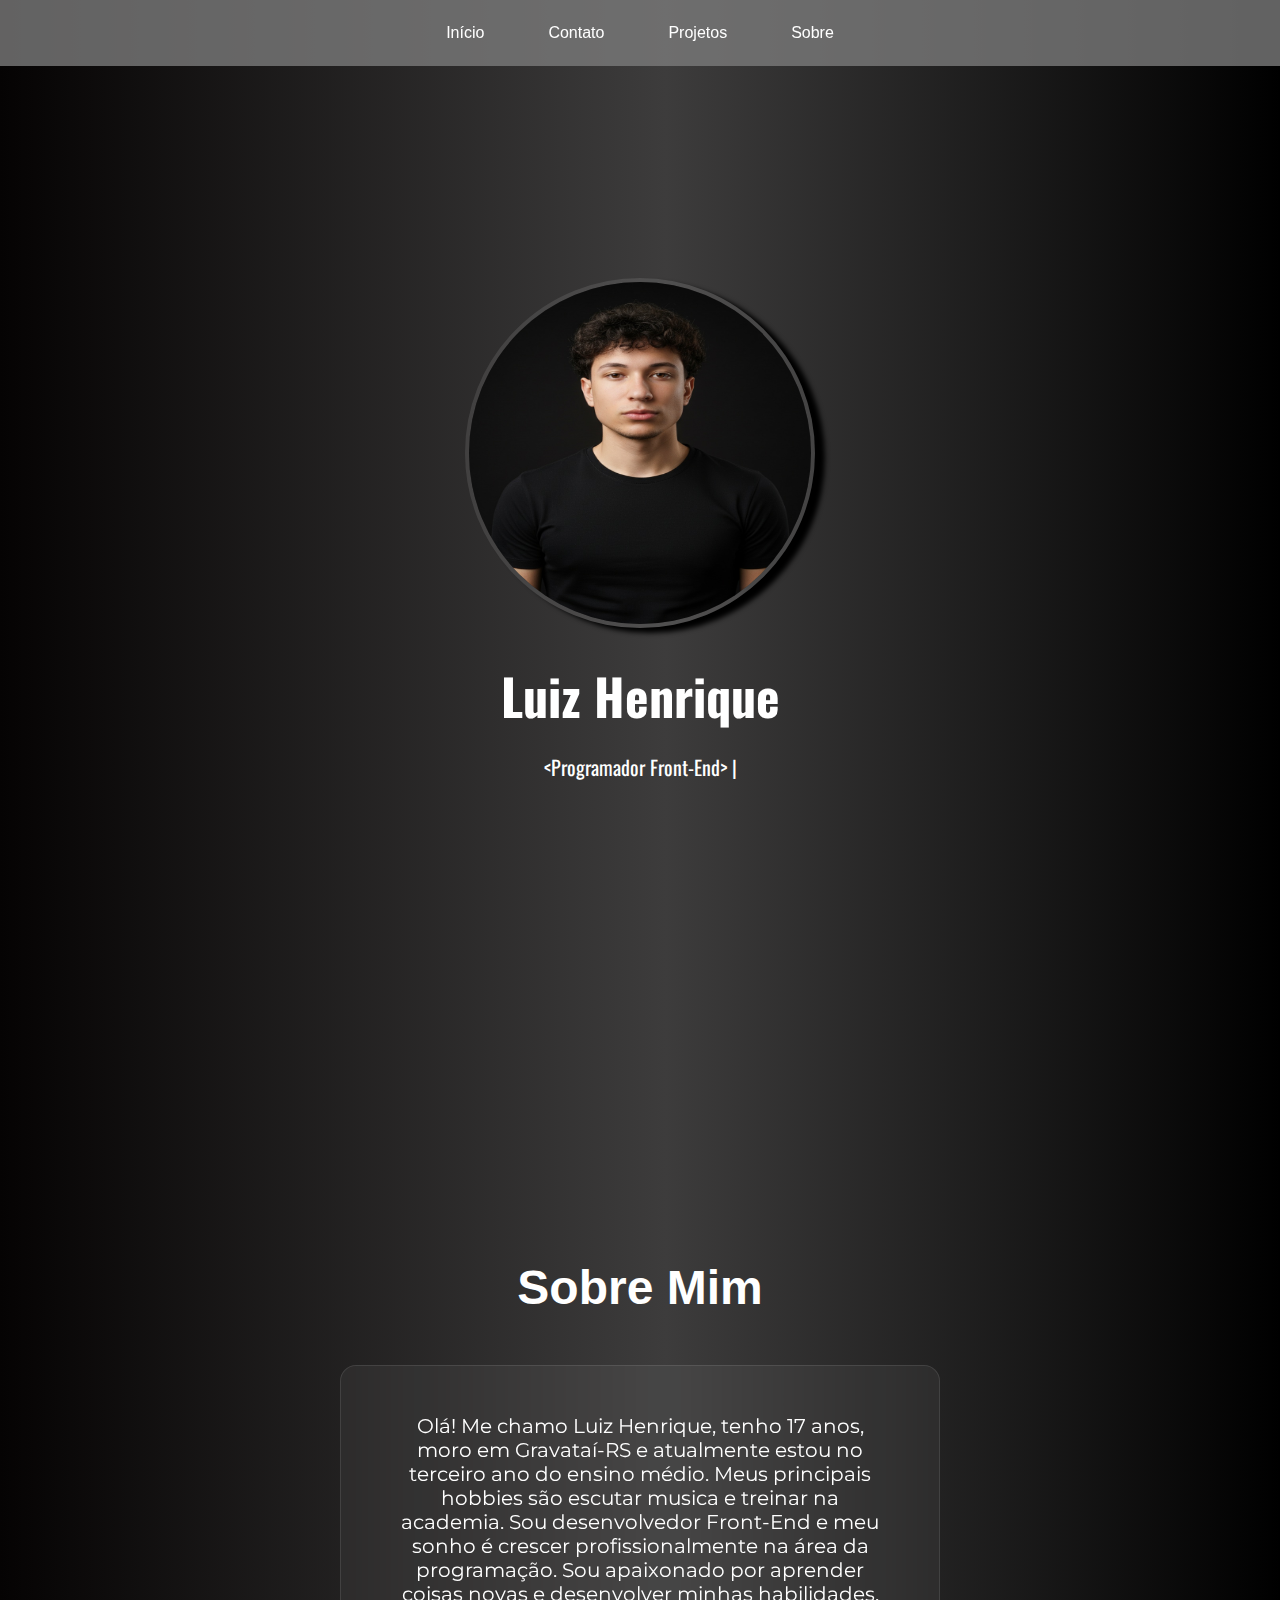
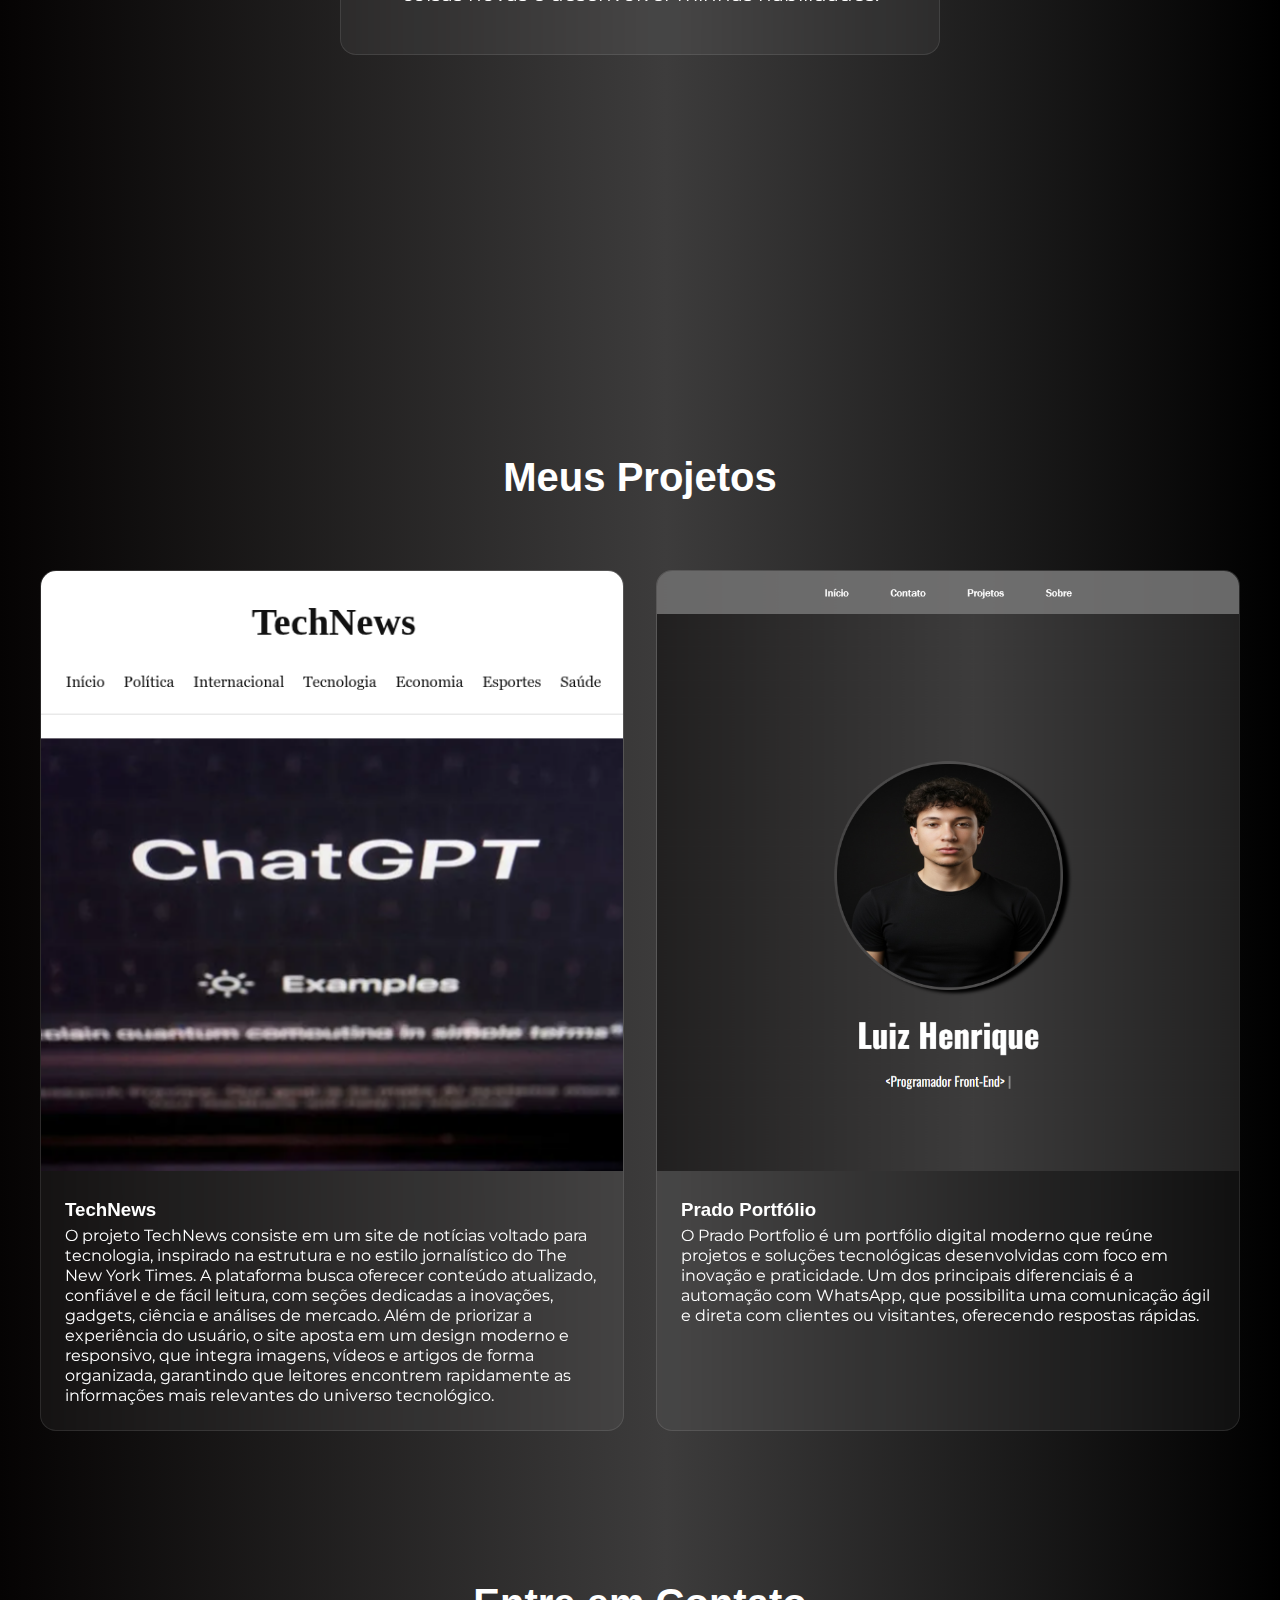
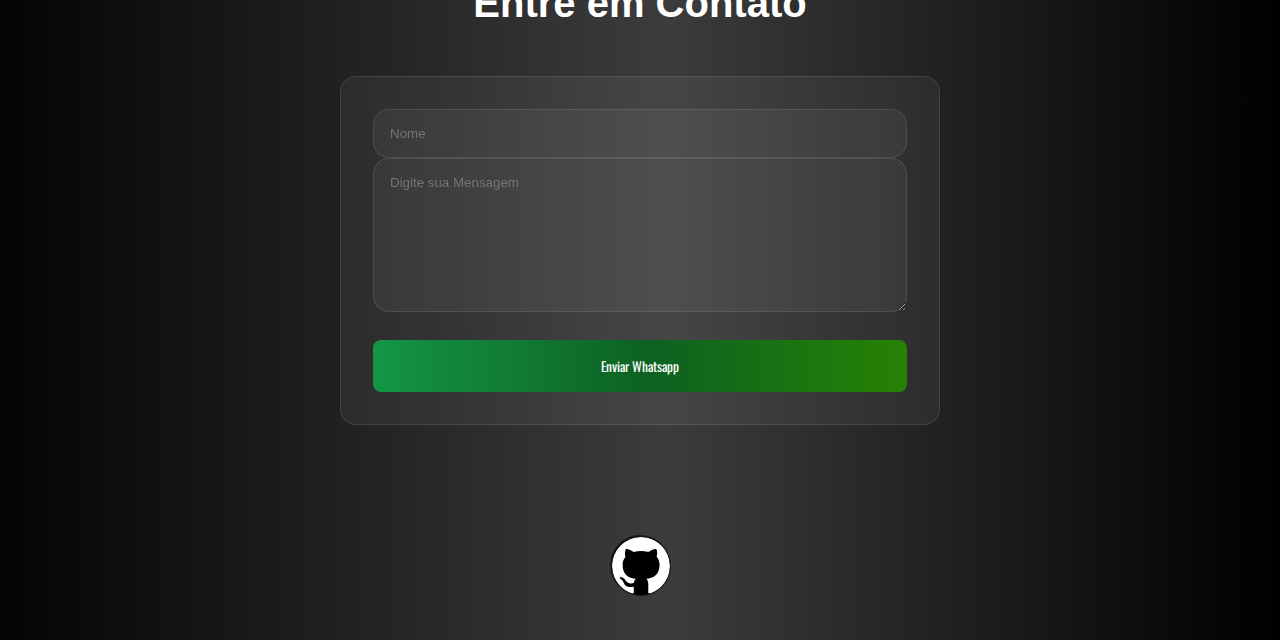
<file: index.html>
<!DOCTYPE html>
<html lang="pt-br">

<head>
    <meta charset="UTF-8">
    <meta name="viewport" content="width=device-width, initial-scale=1.0">
    <title>Portfólio Prado</title>
    <link rel="stylesheet" href="styles.css">
    <link rel="preconnect" href="https://fonts.googleapis.com">
    <link rel="preconnect" href="https://fonts.gstatic.com" crossorigin>
    <link
        href="https://fonts.googleapis.com/css2?family=Geo:ital@0;1&family=Montserrat:ital,wght@0,100..900;1,100..900&family=Orbitron:wght@400..900&family=Oswald:wght@200..700&display=swap"
        rel="stylesheet">

</head>

<body>
    <nav class="navegacao">
        <ul class="menu">
            <li>
                <a href="#inicio" class="menu-link">Início</a>
            </li>

            <li>
                <a href="#contatos" class="menu-link">Contato</a>
            </li>

            <li>
                <a href="#projetos" class="menu-link">Projetos</a>
            </li>

            <li>
                <a href="#sobre" class="menu-link">Sobre</a>

            </li>

        </ul>


    </nav>

    <main id="inicio" class="cabecalho">

        <img src="img_site/foto-profissional.jpg" alt="" srcset="" alt="Foto de Luiz Henrique" class="foto-perfil">
        <h1>Luiz Henrique</h1>
        <p class="sub-titulo">&#60Programador Front-End&#62</p>

    </main>

    <section id="sobre" class="sobre">
        <h2 class="sobre-titulo">Sobre Mim</h2>
        <div class="sobre-caixa">
            <p class="sobre-paragrafo">
                Olá! Me chamo Luiz Henrique, tenho 17 anos, moro em Gravataí-RS e atualmente estou no terceiro ano do
                ensino médio. Meus principais hobbies são escutar musica e treinar na academia. Sou desenvolvedor
                Front-End e meu sonho é crescer profissionalmente na área da programação. Sou apaixonado por aprender
                coisas novas e desenvolver minhas habilidades.


            </p>
        </div>
    </section>

    <section id="projetos" class="prejetos">
        <h2 class="projetos-titulo">Meus Projetos</h2>
        <div class="projetos-caixa">
            <div class="projetos-card">
                <a href="https://lhcprado.github.io/technews/">
                    <img class="projetos-imagem" src="img_site/Screenshot 2025-09-30 16.29.33.png" alt="" srcset="">
                </a>
                <div class="caixas-texto-projetos">
                    <h3 class="info-projetos">TechNews</h3>
                    <p class="paragrafo-projetos">O projeto TechNews consiste em um site de notícias voltado para
                        tecnologia, inspirado na estrutura e no estilo jornalístico do The New York Times.
                        A plataforma busca oferecer conteúdo atualizado, confiável e de fácil leitura, com seções
                        dedicadas a inovações, gadgets, ciência e análises de mercado. Além de priorizar a experiência
                        do usuário,
                        o site aposta em um design moderno e responsivo, que integra imagens, vídeos e artigos de forma
                        organizada, garantindo que leitores encontrem rapidamente as informações mais relevantes do
                        universo tecnológico.</p>
                </div>
            </div>

            <div class="projetos-card">
                <img class="projetos-imagem" src="img_site/Screenshot_23.png" alt="" srcset="">
                <div class="caixas-texto-projetos">
                    <h3 class="info-projetos">Prado Portfólio</h3>
                    <p class="paragrafo-projetos">O Prado Portfolio é um portfólio digital moderno que reúne projetos e
                        soluções tecnológicas desenvolvidas com foco em inovação e praticidade. Um dos principais
                        diferenciais é a automação com WhatsApp, que possibilita uma comunicação ágil e direta com
                        clientes ou visitantes, oferecendo respostas rápidas.</p>
                </div>
            </div>

    </section>

    <section id="contatos" class="contato">
        <h2 class="contatos-titulo">Entre em Contato</h2>
        <form class="formulario-contato" id="formulario" onsubmit="enviarWhats(event)">
            <div class="nome-form">
                <input placeholder="Nome" class="campo-form" id="nome">
            </div>
            <div class="grupo-form">
                <textarea rows="8" id="mensagem" placeholder="Digite sua Mensagem" class="campo-form"></textarea>
            </div>
            <button type="submit" class="botao-form">Enviar Whatsapp</button>
        </form>
    </section>



    <section class="caixa-links">
        <div class="social-links">
            <a href="https://github.com/lhcprado" class="link">
                <svg xmlns="http://www.w3.org/2000/svg" width="16" height="16" fill="currentColor" viewBox="0 0 16 16"
                    class="social-link">
                    <path
                        d="M8 0C3.58 0 0 3.58 0 8c0 3.54 2.29 6.53 5.47 7.59.4.07.55-.17.55-.38 0-.19-.01-.82-.01-1.49-2.01.37-2.53-.49-2.69-.94-.09-.23-.48-.94-.82-1.13-.28-.15-.68-.52-.01-.53.63-.01 1.08.58 1.23.82.72 1.21 1.87.87 2.33.66.07-.52.28-.87.51-1.07-1.78-.2-3.64-.89-3.64-3.95 0-.87.31-1.59.82-2.15-.08-.2-.36-1.02.08-2.12 0 0 .67-.21 2.2.82.64-.18 1.32-.27 2-.27s1.36.09 2 .27c1.53-1.04 2.2-.82 2.2-.82.44 1.1.16 1.92.08 2.12.51.56.82 1.27.82 2.15 0 3.07-1.87 3.75-3.65 3.95.29.25.54.73.54 1.48 0 1.07-.01 1.93-.01 2.2 0 .21.15.46.55.38A8.01 8.01 0 0 0 16 8c0-4.42-3.58-8-8-8" />
                </svg> </a>
        </div>
    </section>




</body>

<script>

    function enviarWhats(event) {
        event.preventDefault()
        const nome = document.getElementById('nome').value;
        const mensagem = document.getElementById('mensagem').value;
        const telefone = '5551984599307'

        const texto = `Olá! Me chamo ${nome}, ${mensagem}`
        const msgformatada = encodeURIComponent(texto)

        const url = `https://wa.me/${telefone}?text=${msgformatada}`

        window.open(url, '_blank')

    }



</script>

</html>
</file>
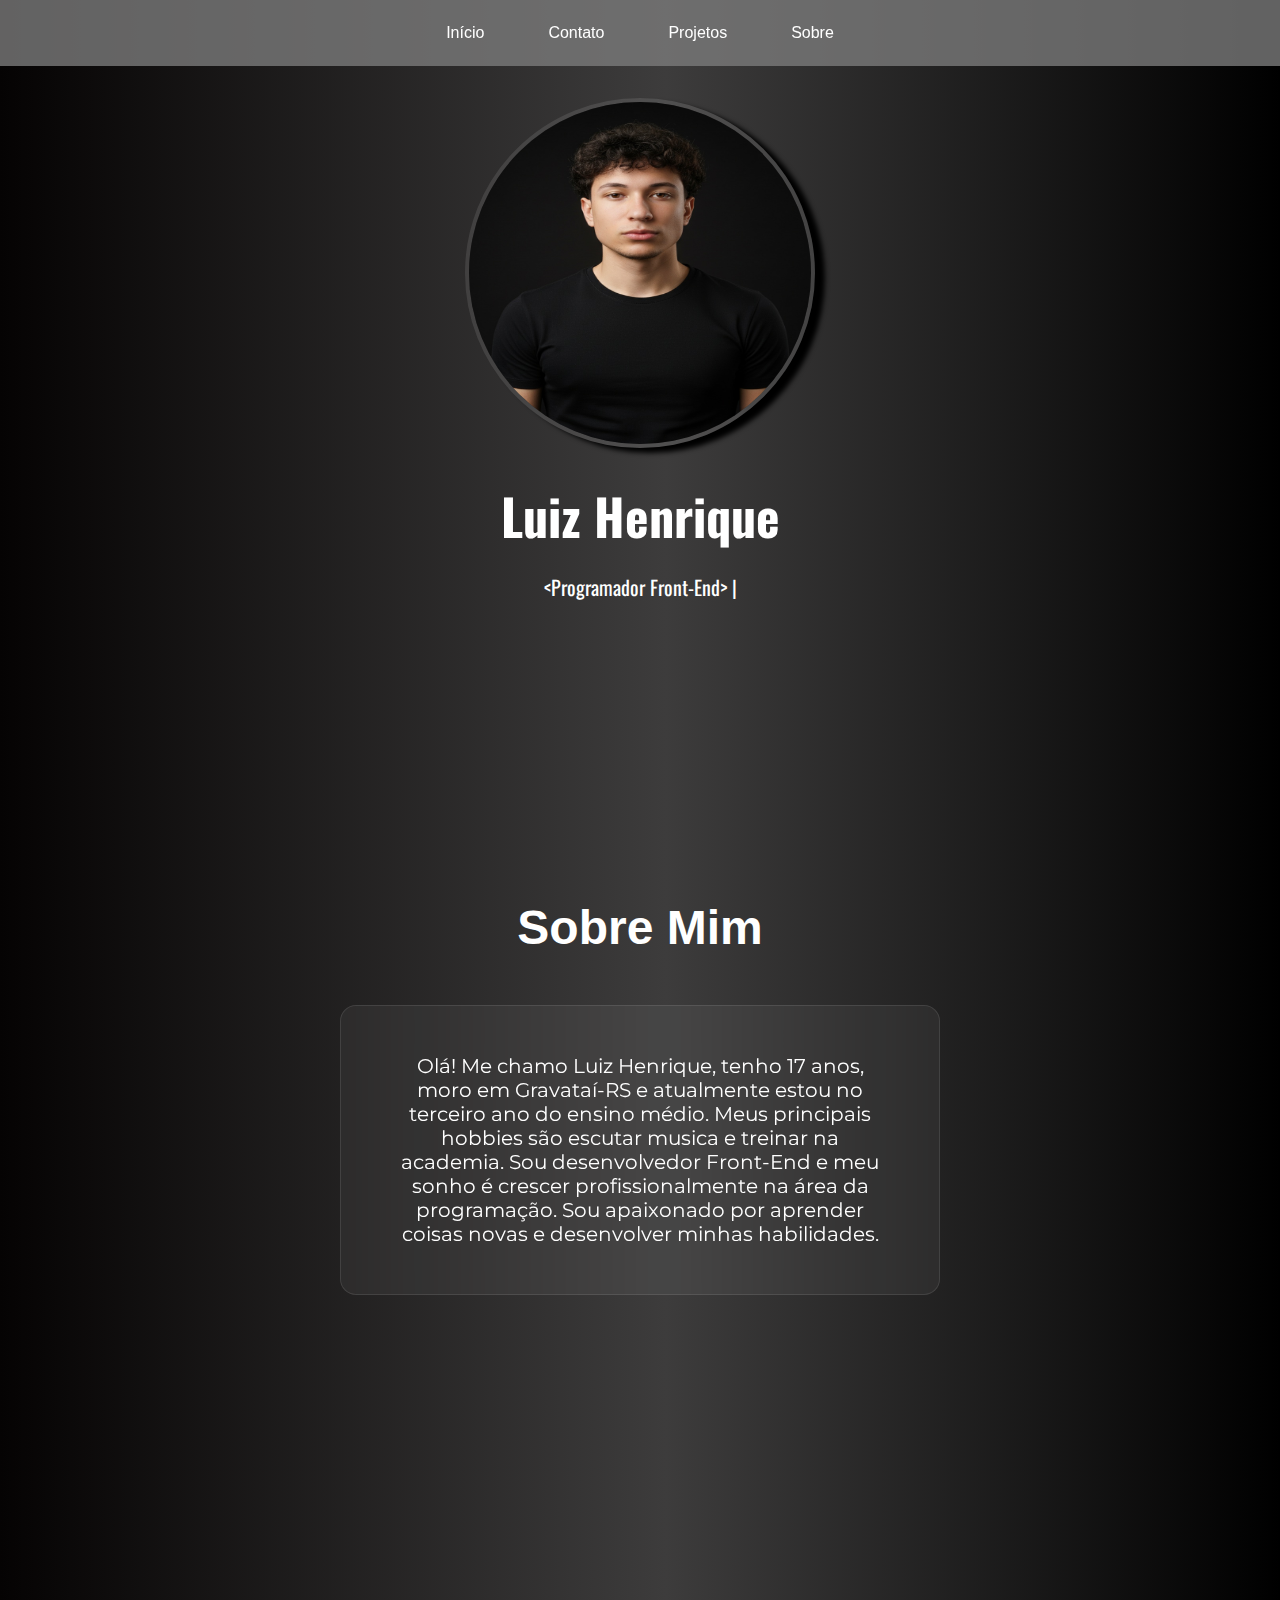
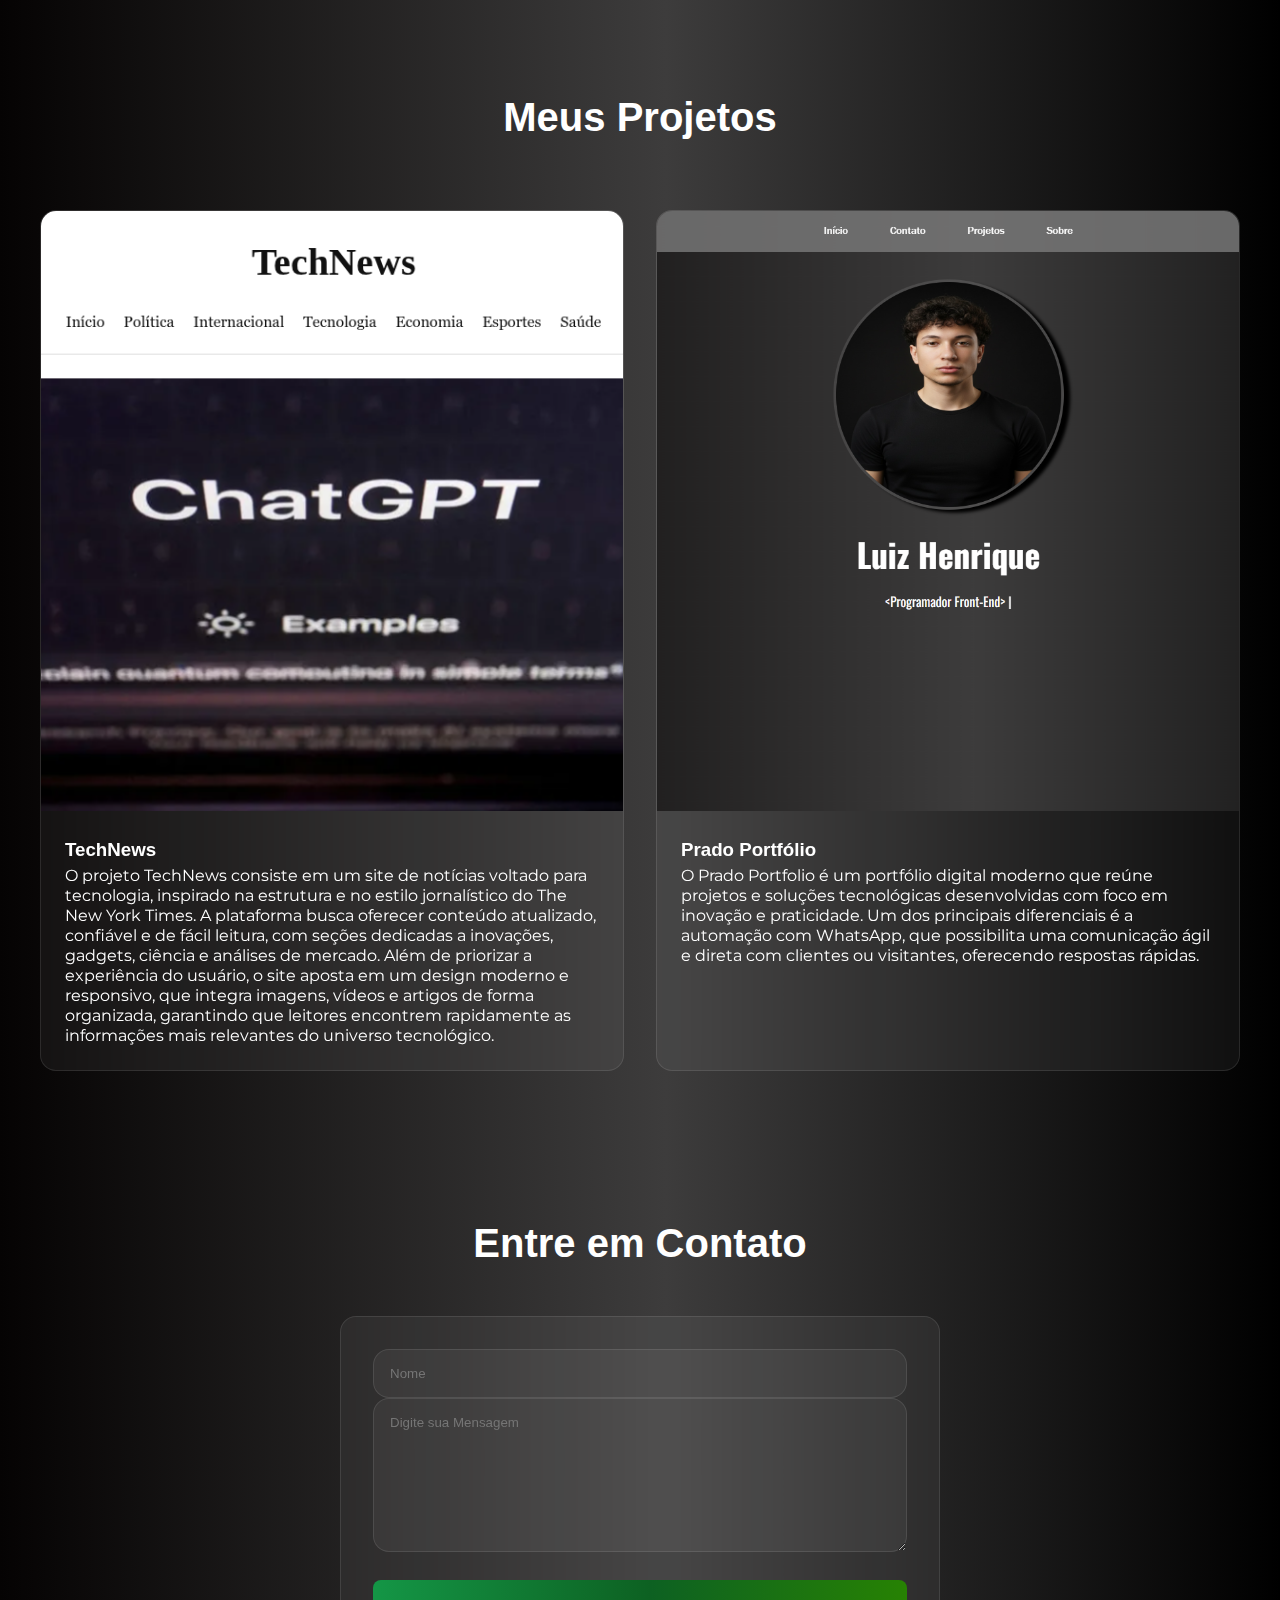
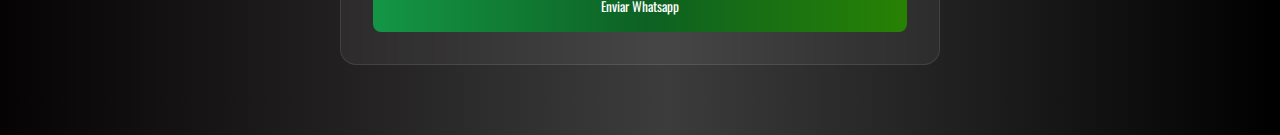
<file: Portfólio Prado/index.html>
<!DOCTYPE html>
<html lang="pt-br">

<head>
    <meta charset="UTF-8">
    <meta name="viewport" content="width=device-width, initial-scale=1.0">
    <title>Portfólio Prado</title>
    <link rel="stylesheet" href="styles.css">
    <link rel="preconnect" href="https://fonts.googleapis.com">
    <link rel="preconnect" href="https://fonts.gstatic.com" crossorigin>
    <link
        href="https://fonts.googleapis.com/css2?family=Geo:ital@0;1&family=Montserrat:ital,wght@0,100..900;1,100..900&family=Orbitron:wght@400..900&family=Oswald:wght@200..700&display=swap"
        rel="stylesheet">

</head>

<body>
    <nav class="navegacao">
        <ul class="menu">
            <li>
                <a href="#inicio" class="menu-link">Início</a>
            </li>

            <li>
                <a href="#contatos" class="menu-link">Contato</a>
            </li>

            <li>
                <a href="#projetos" class="menu-link">Projetos</a>
            </li>

            <li>
                <a href="#sobre" class="menu-link">Sobre</a>

            </li>

        </ul>


    </nav>

    <main id="inicio" class="cabecalho">

        <img src="img_site/foto-profissional.jpg" alt="" srcset="" alt="Foto de Luiz Henrique" class="foto-perfil">
        <h1>Luiz Henrique</h1>
        <p class="sub-titulo">&#60Programador Front-End&#62</p>

    </main>

    <section id="sobre" class="sobre">
        <h2 class="sobre-titulo">Sobre Mim</h2>
        <div class="sobre-caixa">
            <p class="sobre-paragrafo">
                Olá! Me chamo Luiz Henrique, tenho 17 anos, moro em Gravataí-RS e atualmente estou no terceiro ano do
                ensino médio. Meus principais hobbies são escutar musica e treinar na academia. Sou desenvolvedor
                Front-End e meu sonho é crescer profissionalmente na área da programação. Sou apaixonado por aprender
                coisas novas e desenvolver minhas habilidades.


            </p>
        </div>
    </section>

    <section id="projetos" class="prejetos">
        <h2 class="projetos-titulo">Meus Projetos</h2>
        <div class="projetos-caixa">
            <div class="projetos-card">
                <img class="projetos-imagem" src="img_site/Screenshot 2025-09-30 16.29.33.png" alt="" srcset="">
                <div class="caixas-texto-projetos">
                    <h3 class="info-projetos">TechNews</h3>
                    <p class="paragrafo-projetos">O projeto TechNews consiste em um site de notícias voltado para
                        tecnologia, inspirado na estrutura e no estilo jornalístico do The New York Times.
                        A plataforma busca oferecer conteúdo atualizado, confiável e de fácil leitura, com seções
                        dedicadas a inovações, gadgets, ciência e análises de mercado. Além de priorizar a experiência
                        do usuário,
                        o site aposta em um design moderno e responsivo, que integra imagens, vídeos e artigos de forma
                        organizada, garantindo que leitores encontrem rapidamente as informações mais relevantes do
                        universo tecnológico.</p>
                </div>
            </div>

            <div class="projetos-card">
                <img class="projetos-imagem" src="img_site/Screenshot_21.png" alt="" srcset="">
                <div class="caixas-texto-projetos">
                    <h3 class="info-projetos">Prado Portfólio</h3>
                    <p class="paragrafo-projetos">O Prado Portfolio é um portfólio digital moderno que reúne projetos e soluções tecnológicas desenvolvidas com foco em inovação e praticidade. Um dos principais diferenciais é a automação com WhatsApp, que possibilita uma comunicação ágil e direta com clientes ou visitantes, oferecendo respostas rápidas.</p>
                </div>
            </div>

    </section>

    <section id="contatos" class="contato">
        <h2 class="contatos-titulo">Entre em Contato</h2>
        <form class="formulario-contato" id="formulario" onsubmit="enviarWhats(event)">
            <div class="nome-form">
                <input placeholder="Nome" class="campo-form" id="nome">
            </div>
            <div class="grupo-form">
                <textarea rows="8" id="mensagem" placeholder="Digite sua Mensagem" class="campo-form"></textarea>
            </div>
            <button type="submit" class="botao-form">Enviar Whatsapp</button>
        </form>
    </section>

</body>

<script>

    function enviarWhats(event) {
        event.preventDefault()
        const nome = document.getElementById('nome').value;
        const mensagem = document.getElementById('mensagem').value;
        const telefone = '5551984599307'

        const texto = `Olá! Me chamo ${nome}, ${mensagem}`
        const msgformatada = encodeURIComponent(texto)

        const url = `https://wa.me/${telefone}?text=${msgformatada}`

        window.open(url, '_blank')

    }



</script>

</html>
</file>
<file: styles.css>
* {
    margin: 0;
    padding: 0;
    box-sizing: border-box;
    font-family: 'Franklin Gothic Medium', 'Arial Narrow', Arial, sans-serif;
}

html {
    scroll-behavior: smooth;

}

:root {
    --vidro: rgba(255, 255, 255, 0.1);




}

body {
    background: #050303;
    background: linear-gradient(90deg, rgba(5, 3, 3, 1) 0%, rgba(61, 60, 60, 1) 52%, rgba(0, 0, 0, 1) 100%);
    color: white;
}

.navegacao {
    position: fixed;
    top: 0;
    background: rgba(122, 122, 122, 0.8);
    width: 100%;
    z-index: 100;
    padding: 1.5rem;
    font-family: "Oswald", sans-serif;
}

.menu {
    display: flex;
    list-style: none;
    gap: 3rem;
    justify-content: center;
    font-family: "Oswald", sans-serif;
}

.menu-link {
    text-decoration: none;
    color: white;
    font-weight: 500;
    position: relative;
    padding: 0.5rem;
}

.menu-link::after {
    content: '';
    height: 2px;
    width: 0;
    position: absolute;
    bottom: 0;
    left: 0;
    background-color: black;
    transition: width 0.5s ease;
}

.menu-link:hover::after {
    width: 100%;
}

.cabecalho {
    min-height: 140vh;
    display: flex;
    justify-content: center;
    align-items: center;
    flex-direction: column;


}



.foto-perfil {
    width: 350px;
    height: 350px;
    box-shadow: 10px 5px 5px black;
    border-radius: 50%;
    border: 4px solid var(--vidro);
    margin-bottom: 20px;

}

h1 {
    font-size: 50px;

    font-family: "Oswald", sans-serif;
    margin: 10px;
    color: white;
    margin-bottom: 20px;
}

.sub-titulo {
    font-family: "Oswald", sans-serif;
    color: white;
    font-size: 20px;
    margin-bottom: 200px;

}

.sub-titulo {
    font-size: 20px;
    color: white;
    font-family: "Oswald", sans-serif;
}

.sub-titulo::after {
    content: "|";
    margin-left: 5px;
    animation: blink 0.8s infinite;
    color: white;
}

@keyframes blink {

    0%,
    100% {
        opacity: 1;
    }

    50% {
        opacity: 0;
    }
}


.sobre-titulo {

    font-size: 3rem;
    color: white;
    text-align: center;
    margin-bottom: 50px;

}

.sobre-caixa {
    padding: 3rem;
    max-width: 600px;
    margin: 0 auto;
    border-radius: 16px;
    border: 1px solid var(--vidro);
    backdrop-filter: blur(10px);
    background: rgba(255, 255, 255, 0.05);
    margin-bottom: 400px;
}

.sobre-paragrafo {

    text-align: center;
    font-size: 20px;
    font-family: "Montserrat", sans-serif;
}

.projetos {
    padding: 6rem 2rem;
    margin-bottom: 20px;
}

.projetos-caixa {
    display: grid;
    grid-template-columns: repeat(auto-fit, minmax(300px, 1fr));
    gap: 2rem;
    max-width: 1200px;
    margin: 0 auto;


}

.projetos-card {
    background: rgba(255, 255, 255, 0.05);
    border-radius: 16px;
    backdrop-filter: blur(10px);
    border: 1px solid var(--vidro);
    overflow: hidden;
    transition: all 0.5 ease;
    cursor: pointer;
    margin-bottom: 150px;


}



.projetos-titulo {
    text-align: center;
    font-size: 2.5rem;
    margin-bottom: 70px;

}

.projetos-card:hover {
    box-shadow: 10px 5px 5px black;
    transform: translateY(-10px) scale(1.05);




}


.projetos-imagem {
    height: 600px;
    width: 100%;
    object-fit: cover;

}

.caixas-texto-projetos {
    padding: 1.5rem;


}





.info-projetos {

    margin-bottom: 5px;




}

.paragrafo-projetos {
    color: white;
    font-family: "Montserrat", sans-serif;
    line-height: 1.25rem;
}

.contatos {
    padding: 6rem 2rem;



}

.contatos-titulo {
    text-align: center;
    font-size: 2.5rem;
    margin-bottom: 50px;

}

.formulario-contato {
    max-width: 600px;
    margin: 0 auto;
    background: rgba(255, 255, 255, 0.05);
    backdrop-filter: blur(10px);
    padding: 2rem;
    border: 1px solid var(--vidro);
    border-radius: 16px;
    margin-bottom: 70px;

}


.campo-form {
    width: 100%;
    padding: 1rem;
    background: rgba(255, 255, 255, 0.05);
    border-radius: 8px;
    color: white;
    border: 1px solid var(--vidro);
    border-radius: 16px;
    outline: none;

}

.grupo-form {
    margin-bottom: 1.5rem;

}

.botao-form {
    color: white;
    background: #149646;
    background: linear-gradient(90deg, rgba(20, 150, 70, 1) 0%, rgba(13, 97, 34, 1) 52%, rgba(39, 130, 3, 1) 100%);
    padding: 1rem 2rem;
    border: none;
    border-radius: 8px;
    cursor: pointer;
    width: 100%;
    font-family: "Oswald", sans-serif;

}

.link-card {
    color: white;
    text-decoration: none;
    grid-template-columns: repeat(auto-fit, minmax(300px, 1fr));
}

.social-link {
    display: flex;
    justify-content: center;
    width: 60px;
    height: 60px;
    border-radius: 50%;
    background: rgba(0, 0, 0, 1);
    color: var(--transition);
    border: 1px solid rgb(255, 255, 255, 0.1);
    display: inline-block;

}

.social-link:hover {
    background: #323ffc;
    color: #000;
    transform: translateY(-8px);
    box-shadow: 0 10px 25px rgba(69, 54, 204, 0.4);
    border-color: #000000;




}

.caixa-links {
    display: flex;
    justify-content: center;
    padding: 2.5rem;


}

.link {

    display: flex;
    justify-content: center;
    width: 60px;
    height: 60px;
    border-radius: 50%;
    background: rgba(0, 0, 0, 1);
    color: var(--transition);
    border: 1px solid rgb(255, 255, 255, 0.1);
    display: inline-block;
    gap: 10px;
}
</file>
<file: Portfólio Prado/styles.css>
* {
    margin: 0;
    padding: 0;
    box-sizing: border-box;
    font-family: 'Franklin Gothic Medium', 'Arial Narrow', Arial, sans-serif;
}

html {
    scroll-behavior: smooth;

}

:root {
    --vidro: rgba(255, 255, 255, 0.1);




}

body {
    background: #050303;
    background: linear-gradient(90deg, rgba(5, 3, 3, 1) 0%, rgba(61, 60, 60, 1) 52%, rgba(0, 0, 0, 1) 100%);
    color: white;
}

.navegacao {
    position: fixed;
    top: 0;
    background: rgba(122, 122, 122, 0.8);
    width: 100%;
    z-index: 100;
    padding: 1.5rem;
    font-family: "Oswald", sans-serif;
}

.menu {
    display: flex;
    list-style: none;
    gap: 3rem;
    justify-content: center;
    font-family: "Oswald", sans-serif;
}

.menu-link {
    text-decoration: none;
    color: white;
    font-weight: 500;
    position: relative;
    padding: 0.5rem;
}

.menu-link::after {
    content: '';
    height: 2px;
    width: 0;
    position: absolute;
    bottom: 0;
    left: 0;
    background-color: black;
    transition: width 0.5s ease;
}

.menu-link:hover::after {
    width: 100%;
}

.cabecalho {
    min-height: 100vh;
    display: flex;
    justify-content: center;
    align-items: center;
    flex-direction: column;


}



.foto-perfil {
    width: 350px;
    height: 350px;
    box-shadow: 10px 5px 5px black;
    border-radius: 50%;
    border: 4px solid var(--vidro);
    margin-bottom: 20px;

}

h1 {
    font-size: 50px;

    font-family: "Oswald", sans-serif;
    margin: 10px;
    color: white;
    margin-bottom: 20px;
}

.sub-titulo {
    font-family: "Oswald", sans-serif;
    color: white;
    font-size: 20px;
    margin-bottom: 200px;

}

.sub-titulo {
    font-size: 20px;
    color: white;
    font-family: "Oswald", sans-serif;
}

.sub-titulo::after {
    content: "|";
    margin-left: 5px;
    animation: blink 0.8s infinite;
    color: white;
}

@keyframes blink {

    0%,
    100% {
        opacity: 1;
    }

    50% {
        opacity: 0;
    }
}


.sobre-titulo {

    font-size: 3rem;
    color: white;
    text-align: center;
    margin-bottom: 50px;

}

.sobre-caixa {
    padding: 3rem;
    max-width: 600px;
    margin: 0 auto;
    border-radius: 16px;
    border: 1px solid var(--vidro);
    backdrop-filter: blur(10px);
    background: rgba(255, 255, 255, 0.05);
    margin-bottom: 400px;
}

.sobre-paragrafo {

    text-align: center;
    font-size: 20px;
    font-family: "Montserrat", sans-serif;
}

.projetos {
    padding: 6rem 2rem;
    margin-bottom: 20px;
}

.projetos-caixa {
    display: grid;
    grid-template-columns: repeat(auto-fit, minmax(300px, 1fr));
    gap: 2rem;
    max-width: 1200px;
    margin: 0 auto;


}

.projetos-card {
    background: rgba(255, 255, 255, 0.05);
    border-radius: 16px;
    backdrop-filter: blur(10px);
    border: 1px solid var(--vidro);
    overflow: hidden;
    transition: all 0.5 ease;
    cursor: pointer;
    margin-bottom: 150px;


}



.projetos-titulo {
    text-align: center;
    font-size: 2.5rem;
    margin-bottom: 70px;

}

.projetos-card:hover {
    box-shadow: 10px 5px 5px black;
    transform: translateY(-10px) scale(1.05);




}


.projetos-imagem {
    height: 600px;
    width: 100%;
    object-fit: cover;

}

.caixas-texto-projetos {
    padding: 1.5rem;


}





.info-projetos {

    margin-bottom: 5px;




}

.paragrafo-projetos {
    color: white;
    font-family: "Montserrat", sans-serif;
    line-height: 1.25rem;
}

.contatos {
    padding: 6rem 2rem;



}

.contatos-titulo {
    text-align: center;
    font-size: 2.5rem;
    margin-bottom: 50px;

}

.formulario-contato {
    max-width: 600px;
    margin: 0 auto;
    background: rgba(255, 255, 255, 0.05);
    backdrop-filter: blur(10px);
    padding: 2rem;
    border: 1px solid var(--vidro);
    border-radius: 16px;
    margin-bottom: 70px;

}


.campo-form {
    width: 100%;
    padding: 1rem;
    background: rgba(255, 255, 255, 0.05);
    border-radius: 8px;
    color: white;
    border: 1px solid var(--vidro);
    border-radius: 16px;
    outline: none;

}

.grupo-form {
    margin-bottom: 1.5rem;

}

.botao-form{
color: white;
background: #149646;
background: linear-gradient(90deg,rgba(20, 150, 70, 1) 0%, rgba(13, 97, 34, 1) 52%, rgba(39, 130, 3, 1) 100%);
padding: 1rem 2rem;
border: none;
border-radius: 8px;
cursor: pointer;
width: 100%;
font-family: "Oswald", sans-serif;

}

.link-card{
color: white;
text-decoration: none;
grid-template-columns: repeat(auto-fit, minmax(300px, 1fr));
}
</file>
